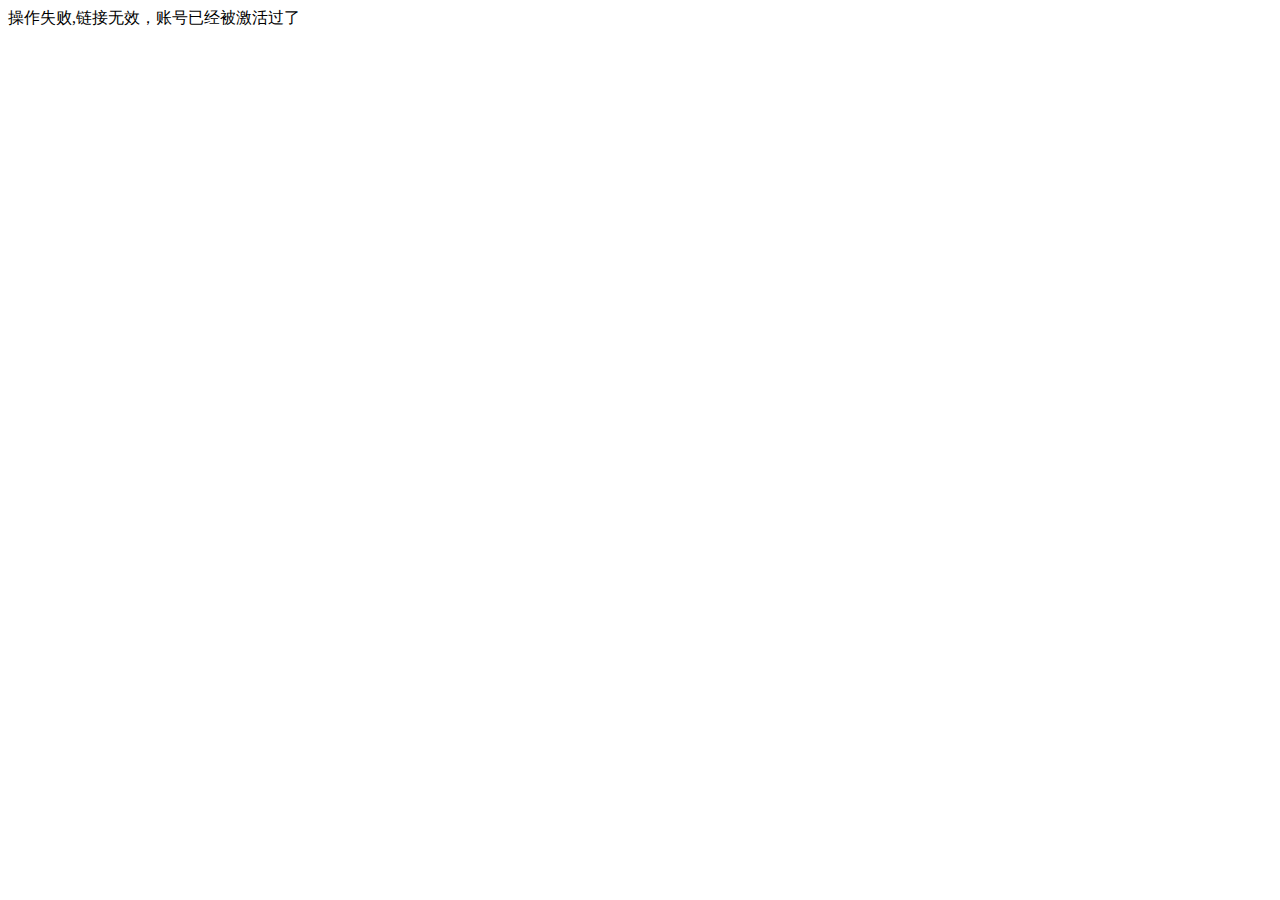
<file: src/main/webapp/html/isActived.html>
<!DOCTYPE HTML PUBLIC "-//W3C//DTD HTML 4.01 Transitional//EN">
<html>
  <head>
    <title>操作失败</title>
	
    <meta http-equiv="keywords" content="keyword1,keyword2,keyword3">
    <meta http-equiv="description" content="this is my page">
    <meta http-equiv="content-type" content="text/html; charset=UTF-8">
    
    <!--<link rel="stylesheet" type="text/css" href="./styles.css">-->

  </head>
  
  <body>
    操作失败,链接无效，账号已经被激活过了
  </body>
</html>
</file>
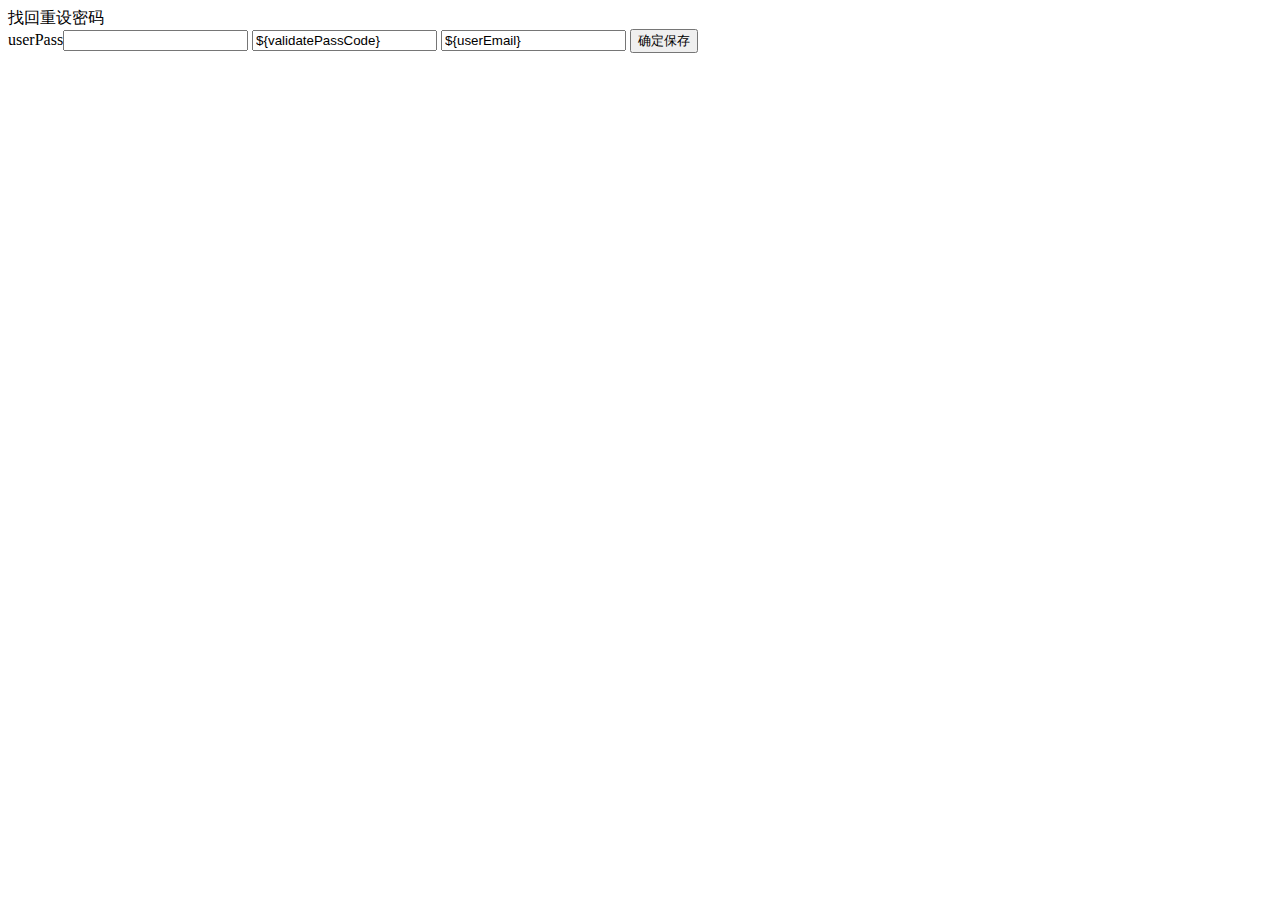
<file: src/main/webapp/html/resetPass.html>
<!DOCTYPE HTML PUBLIC "-//W3C//DTD HTML 4.01 Transitional//EN">
<html>
<head>
<title>重设密码</title>

<meta http-equiv="keywords" content="keyword1,keyword2,keyword3">
<meta http-equiv="description" content="this is my page">
<meta http-equiv="content-type" content="text/html; charset=UTF-8">

<!--<link rel="stylesheet" type="text/css" href="./styles.css">-->

</head>

<body>
	找回重设密码
	<form action="user/resetFindPass.do" method="post">
		userPass<input type="password" name="userPass" /> <input
			name="validatePassCode" type="text" value="${validatePassCode}">
		<input name="userEmail" type="text" value="${userEmail}"> <input
			type="submit" value="确定保存" />
	</form>
</body>
</html>
</file>
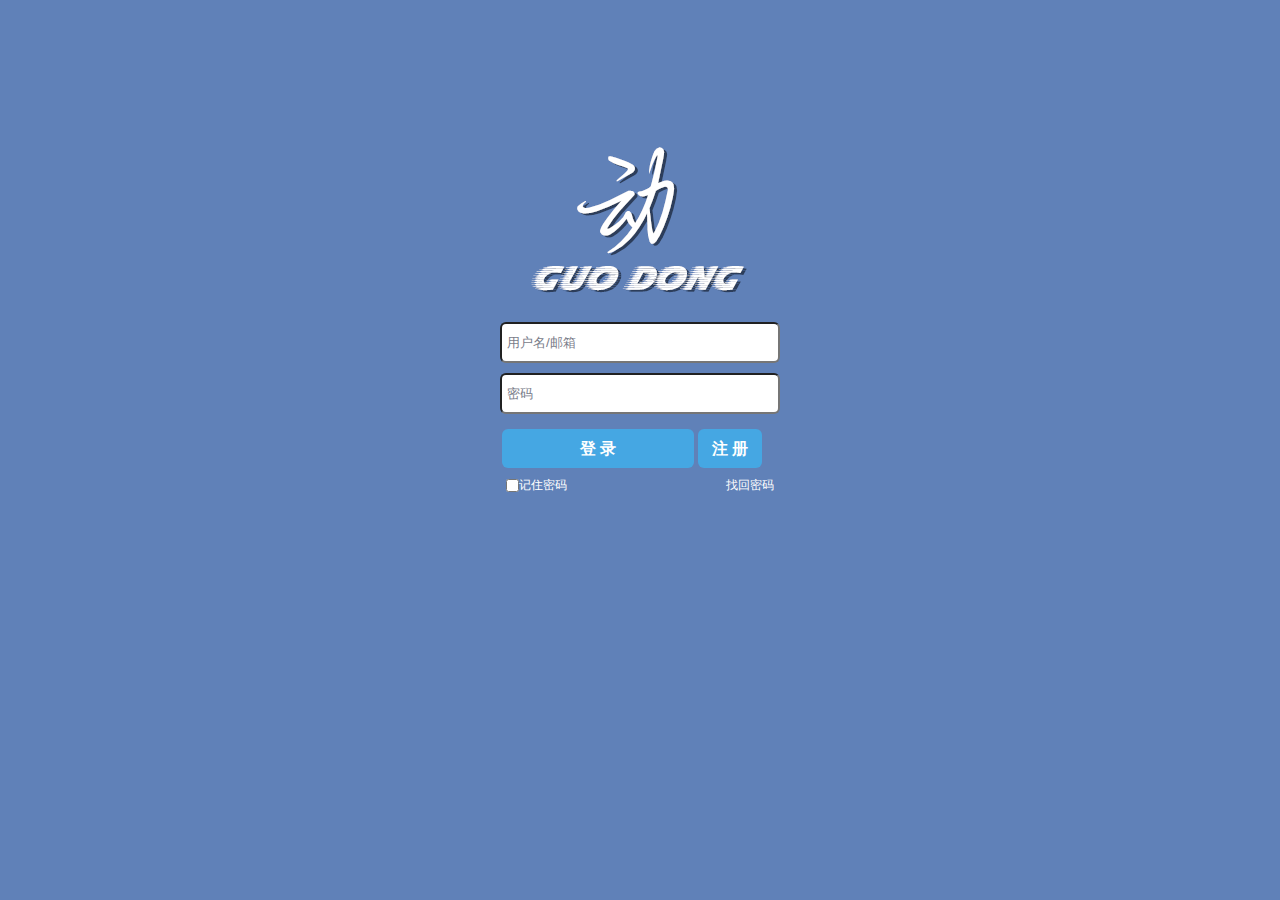
<file: src/main/webapp/gd4/tpls/login.html>
<!DOCTYPE html>
<html>
<head>
	<title>果动</title>
	<meta charset="utf-8">
	<link rel="shortcut icon" href="../images/favicon.jpg">
	<script type="text/javascript" src="../framework/jquery-1.9.1/jquery.js"></script>
	<link rel="stylesheet" type="text/css" href="../css/login.css">
	
</head>
<body class="body1">
<div >
	<div class="login-box-w">
    	<!-- 登录框logo -->
		<div class="logo-w"><a href="#"><img src="../images/logo-bg1.png"></a></div>
		<!-- 登录框输入信息 -->
		<div class="login-inf-w" >
			<form>
				<input class="account-w" type="text" value="用户名/邮箱" onfocus="if(this.value==defaultValue||'请重新输入您的账号') {this.value='';this.style.color='#030303'}" onblur="if(!value) {value=defaultValue}" style="color:#797C89;" />

				<input class="password-w" type="text" value="密码" onfocus="if(this.value==defaultValue) {this.value='';this.type='password';this.style.color='#030303'}" onblur="if(!value) {value=defaultValue; this.type='text';}" style="color:#797C89;" />

				<a class="login-w" href="javascript:void(0)" onclick="login()"><strong>登 录</strong></a>

				<a class="register-w" href="register.html"><strong>注 册</strong></a>
				<div class="bottom-w">
					<input class="checkbox-w" type="checkbox" name="checkbox" value="checkbox1">
					<div class="remember-w">记住密码</div>
					<div class="find-w"><a  onclick="location='passw-recover.html'" href="#">找回密码</a></div>
				</div>				
			</form>
		</div>
	</div>
</div>
<script type="text/javascript" src="../js/login.js"></script>  
</body>
</html>
</file>
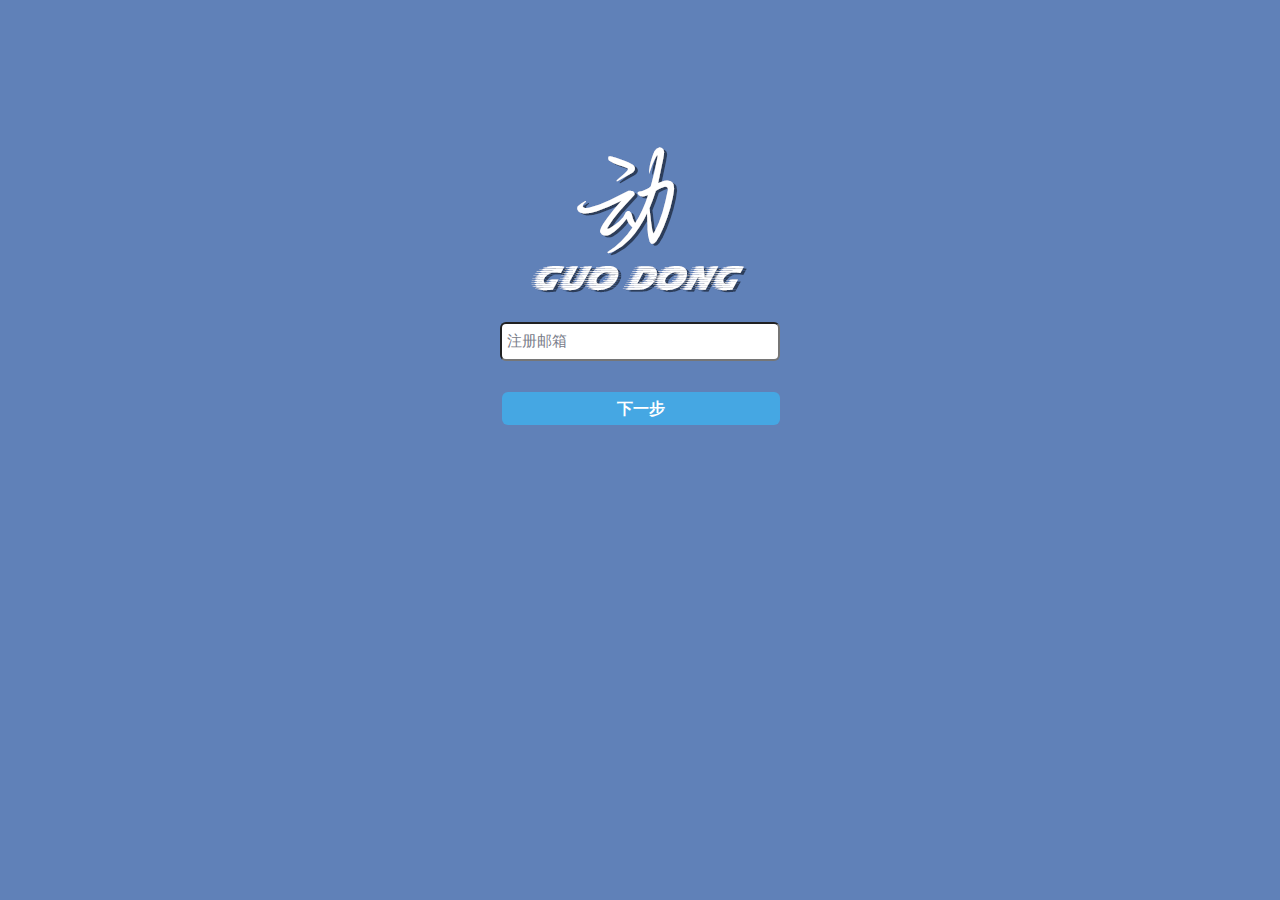
<file: src/main/webapp/gd4/tpls/passw-recover.html>
<!DOCTYPE html>
<html>
<head>
	<title>果动</title>
	<meta charset="utf-8">
	<link rel="shortcut icon" href="../images/favicon.jpg">
<script type="text/javascript" src="../framework/jquery-1.9.1/jquery.js"></script>
	<link rel="stylesheet" type="text/css" href="../css/passw-recover.css">
	
</head>
<body class="body1">
<div >
	<div class="login-box-w">
    	<!-- 登录框logo -->
		<div class="logo-w"><a href="#"><img src="../images/logo-bg1.png"></a></div>
		<!-- 登录框输入信息 -->
		<div class="login-inf-w" >
			<form>
				<input class="account-w" type="text" value="注册邮箱" onfocus="if(this.value==defaultValue) {this.value=''}" onblur="if(!value) {value=defaultValue}" style="color:#797C89;" />		
			</form>
			<a class="login-w" href="javascript:void(0)" onclick="location='sendmail.html'"><strong>下一步</strong></a>
		</div>
	</div>
</div>


<script type="text/javascript">
	function login () {
	$.ajax({
			url: 'http://10.28.23.121:8080/gd/user/login.do',
			type: 'POST',
			data:{	
					cardId:1213,
					password:123
			},
			dataType: 'json'
		})
		.done(function(data) {
			console.log("SUCCESSFUL");
		})
		.fail(function() {
			console.log("error");
		})
		.always(function() {
			console.log("complete");
		});	
}
</script>
    
</body>
</html>
</file>
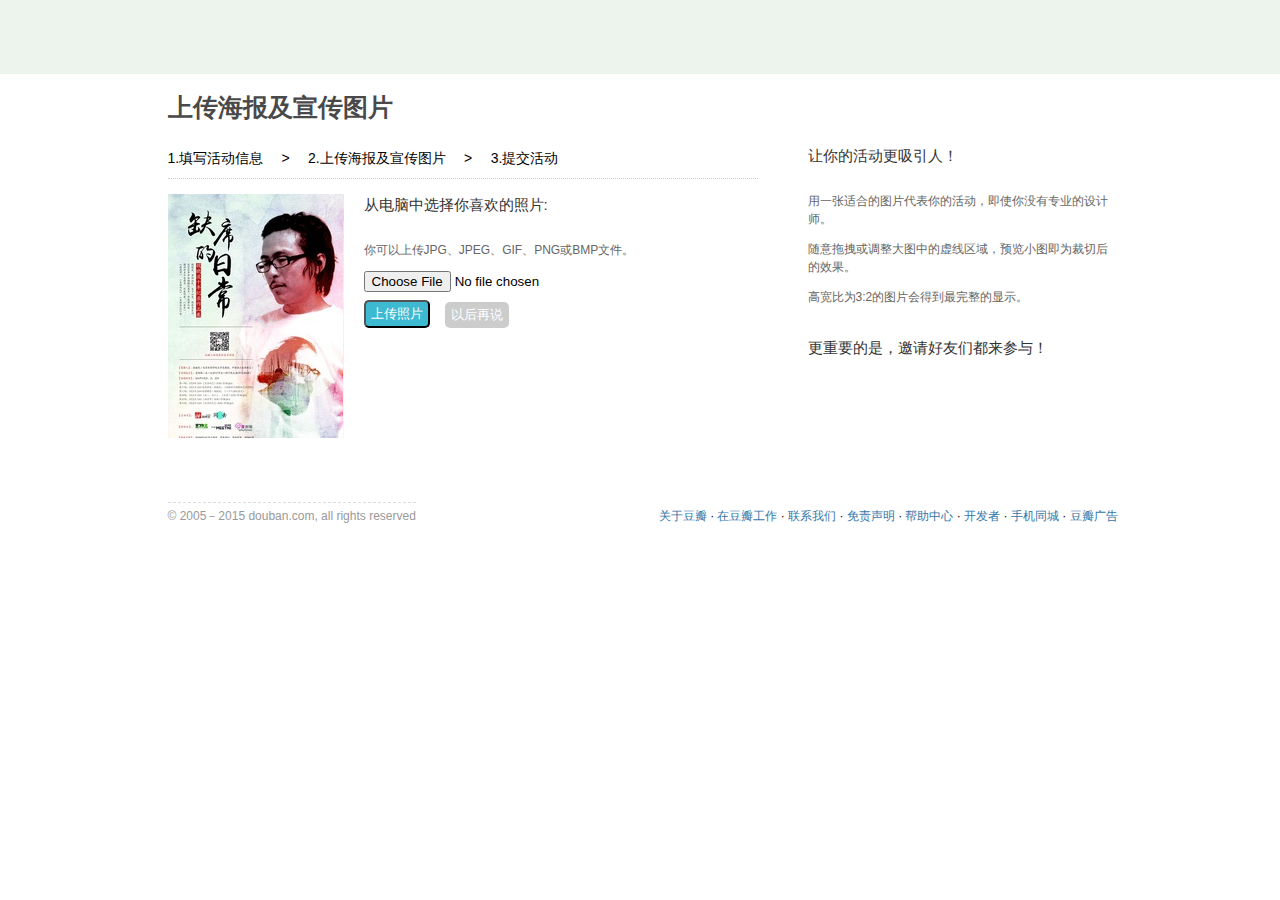
<file: src/main/webapp/gd4/tpls/publish-poster.html>
<!DOCTYPE html>
<html>
<head>
	<title>果动</title>
	<meta	charset="utf-8">
	<link rel="shortcut icon" href="../images/favicon.jpg">	
	<link rel="stylesheet" type="text/css" href="../css/publish-poster.css">

	<script src="../framework/jquery-1.9.1/jquery.js"></script>

    <script src="../framework/jquery.timepicker.js"></script>
    <link rel="stylesheet" type="text/css" href="../framework/jquery.timepicker.css" />

    <script src="../framework/bootstrap-datepicker.js"></script>
    <link rel="stylesheet" type="text/css" href="../framework/bootstrap-datepicker.css" />

	<script src="../framework/jquery.datepair.js"></script>
	
</head>
<body>
	<div>
		<!-- 导航栏 -->
		<div class="nav1-w"></div>
		<!-- 中间内容 -->
		<div class="content-w">
			<!-- left -->
			<div class="content-left-w">
				<!-- title -->
				<div class="cont-headline-w"><h1>上传海报及宣传图片</h1></div>
				<div class="cont-flow-w">
					<span>1.填写活动信息</span>
					<span>></span>  
					<span>2.上传海报及宣传图片</span>
					<span>></span>  
					<span>3.提交活动</span>
				</div>





				<!-- 活动信息form表单 -->
				<form>

					<div class="pic">
						
					</div>
					<div class="pic2">
						<h2>从电脑中选择你喜欢的照片:</h2>
						<p class="pl">你可以上传JPG、JPEG、GIF、PNG或BMP文件。</p>
						<input type="file">	
						<div class="next"><button id="next" style="color='red'"> 上传照片 </button></div>
						<div class="cancel"><button id="cancel" style="color='red'"> 以后再说 </button></div>					
					</div>					


										
				</form>		
			</div>
			<!-- right -->
			<div class="content-right-w">
					<h2>让你的活动更吸引人！</h2>
					<p class="pl">用一张适合的图片代表你的活动，即使你没有专业的设计师。</p>
					<p class="pl">随意拖拽或调整大图中的虚线区域，预览小图即为裁切后的效果。</p>
					<p class="pl">高宽比为3:2的图片会得到最完整的显示。</p>
					<br>
					<h2>更重要的是，邀请好友们都来参与！</h2>
			</div>
		<!-- 最下部信息 -->
		<div class="bottom">
			<div class="hidden-sm">
				<span id="icp" class="fleft gray-link">
				    © 2005－2015 douban.com, all rights reserved
				</span>

				<a href="#" style="display: none;"></a>

				<span class="fright">
				    <a href="#">关于豆瓣</a>
				    · <a href="#">在豆瓣工作</a>
				    · <a href="#">联系我们</a>
				    · <a href="#">免责声明</a>
				    
				    · <a href="#">帮助中心</a>
				    · <a href="#" target="_blank">开发者</a>
				    · <a href="#">手机同城</a>
				    · <a href="#">豆瓣广告</a>
				</span>
    		</div>
		</div>
	</div>
</div>

</body>
</html>
</file>
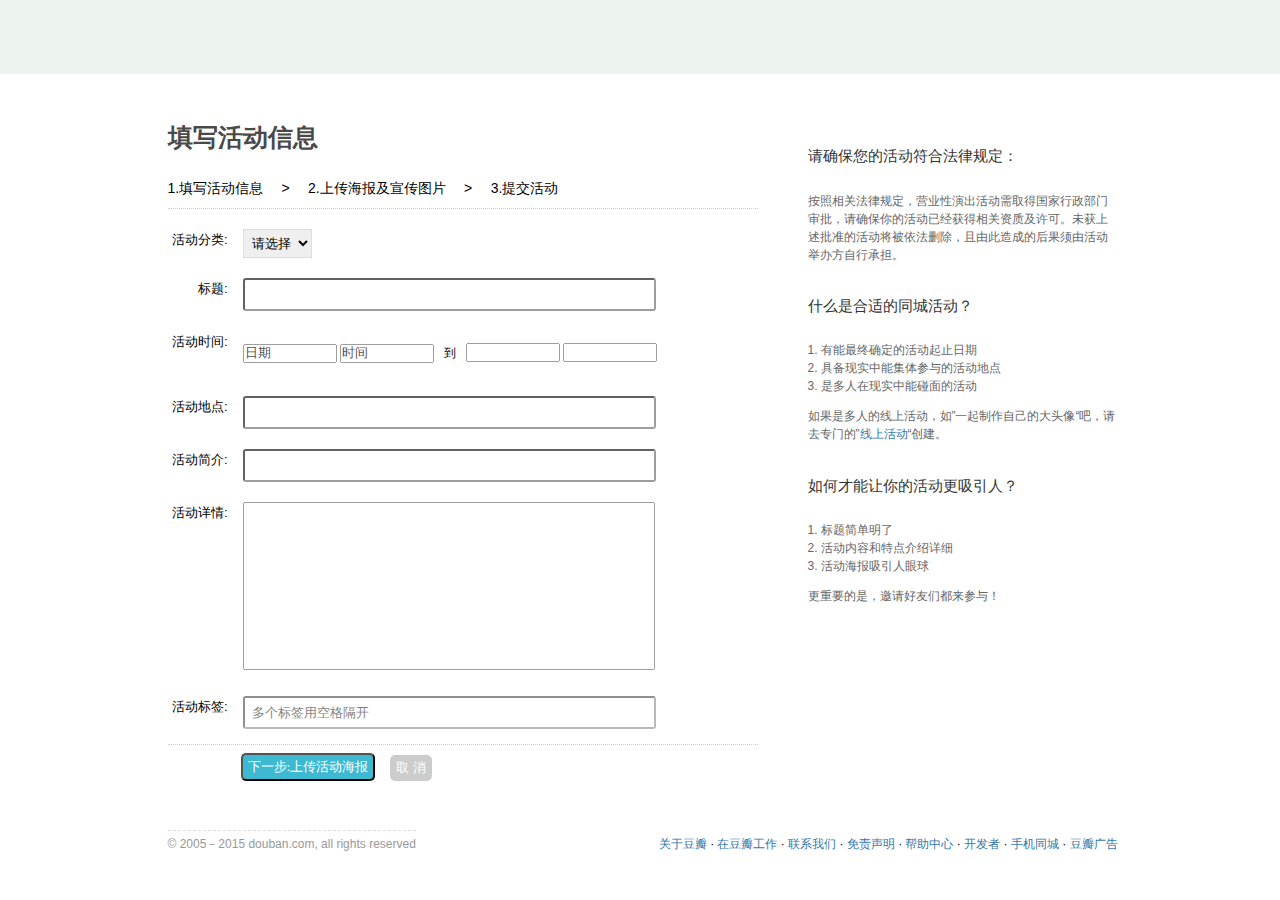
<file: src/main/webapp/gd4/tpls/publish.html>
<!DOCTYPE html>
<html>
<head>
	<title>果动</title>
	<meta	charset="utf-8">
	<link rel="shortcut icon" href="../images/favicon.jpg">	
	<link rel="stylesheet" type="text/css" href="../css/publish.css">

	<script src="../framework/jquery-1.11.2.min.js"></script>
    <script src="../framework/jquery.timepicker.js"></script>
    <link rel="stylesheet" type="text/css" href="../framework/jquery.timepicker.css" />

    <script src="../framework/bootstrap-datepicker.js"></script>
    <link rel="stylesheet" type="text/css" href="../framework/bootstrap-datepicker.css" />

	<script src="../framework/jquery.datepair.js"></script>

	<script language="JavaScript" type="text/JavaScript">
	    $(document).ready(function(){
		  $("#next").click(function(){
		  $("#content2").show();
		  });
		});	
	</script>
	
</head>
<body>
<!-- if (document.getElementById){
		    	target2=document.getElementById(targetid2);
		        target1=document.getElementById(targetid1);
		                target1.style.display="none";
		                target2.style.display="block";
		        return false; 
		    } -->
	<div>
		<!-- 导航栏 -->
		<div class="nav1-w"></div>
		<!-- 中间内容 -->
		<div id="content1" class="content-w content-w1">
			<!-- left -->
			<div class="content-left-w">
				<!-- title -->
				<div class="cont-headline-w"><h1>填写活动信息</h1></div>
				<div class="cont-flow-w">
					<span>1.填写活动信息</span>
					<span>></span>  
					<span>2.上传海报及宣传图片</span>
					<span>></span>  
					<span>3.提交活动</span>
				</div>

				<!-- 活动信息form表单 -->
				<form>
					<div class="cont-classify-w style-w">
						<label>活动分类:</label>
						<div class="act-classify-w">
							<select id="acti_type" class="" name="">
								<option value="00">请选择</option>
								<option value="10">电影</option>
								<option value="11">讲座</option>
								<option value="12">音乐</option>
								<option value="13">派对</option>
								<option value="14">旅游</option>
								<option value="15">运动</option>
								<option value="16">比赛</option>
								<option value="17">竞技</option>
								<option value="99">其他</option>	
							</select>
						</div>
					</div>

					<div class="cont-title-w style-w">
						<label>标题:</label>
						<input id="input-info" type="text" name="" value="">
					</div>

					<div class="cont-time-w style-w">
						<label>活动时间:</label>
						<p id="basicExample" >
						    <input onfocus="if (value =='日期'){value =''}" onblur="if (value ==''){value='日期'}" value="日期" type="text" class="date start"  />
						    <input onfocus="if (value =='时间'){value =''}" onblur="if (value ==''){value='时间'}" value="时间" type="text" class="time start" /> &nbsp;&nbsp;到&nbsp;&nbsp;
						    <input type="text" class="time end" />
						    <input type="text" class="date end" />
						</p>
						<script>
						    // initialize input widgets first
						    $('#basicExample .time').timepicker({
						        'showDuration': true,
						        'timeFormat': 'g:ia'
						    });

						    $('#basicExample .date').datepicker({
						        'format': 'm/d/yyyy',
						        'autoclose': true
						    });

						    // initialize datepair
						    $('#basicExample').datepair();
						</script>
					</div>

					<div class="cont-address-w style-w">
						<label>活动地点:</label>
						<input id="input-info"  type="text" name="" value="">
					</div>

					<div class="cont-poster-w style-w">
						<label>活动简介:</label>
						<input id="input-info"  type="text" name="" value="">
					</div>

					<div class="cont-details-w style-w">
						<label>活动详情:</label>
						<textarea></textarea>
					</div>

					<div class="cont-label-w style-w">
						<label>活动标签:</label>
						<input style="opacity:0.5;" onfocus="if (value =='多个标签用空格隔开'){value =''}" onblur="if (value ==''){value='多个标签用空格隔开'}" value="多个标签用空格隔开" id="input-info"  type="text"  name="" value="">
					</div>

				</form>

					<div class="next"><button class="button1"  id="next"  style="color='red' href="#icp" "> 下一步:上传活动海报 </button></div>
					<div class="cancel"><button id="cancel" style="color='red'"> 取 消 </button></div>
							
			</div>
			<!-- right -->
			<div class="content-right-w">
					<h2>请确保您的活动符合法律规定：</h2>
					<p class="pl">按照相关法律规定，营业性演出活动需取得国家行政部门审批，请确保你的活动已经获得相关资质及许可。未获上述批准的活动将被依法删除，且由此造成的后果须由活动举办方自行承担。</p>
					<br>
					<h2>什么是合适的同城活动？</h2>
					<ol class="pl">
					    <li>有能最终确定的活动起止日期</li>
					    <li>具备现实中能集体参与的活动地点</li>
					    <li>是多人在现实中能碰面的活动</li>
					</ol>
					<p class="pl">如果是多人的线上活动，如”一起制作自己的大头像“吧，请去专门的”<a href="#">线上活动</a>“创建。</p>
					<br>
					<h2>如何才能让你的活动更吸引人？</h2>
					<ol class="pl">
					    <li>标题简单明了 </li>
					    <li>活动内容和特点介绍详细</li>
					    <li>活动海报吸引人眼球 </li>
					</ol>
					<p class="pl"> 更重要的是，邀请好友们都来参与！</p>
			</div>

		<div id="content2" class="content-w content-w2">
			<!-- left -->
			<div class="content-left-w">
				<!-- title -->
				<div class="cont-headline-w"><h1>上传海报及宣传图片</h1></div>
				<div name="icp" class="cont-flow-w">
					<span>1.填写活动信息</span>
					<span>></span>  
					<span>2.上传海报及宣传图片</span>
					<span>></span>  
					<span>3.提交活动</span>
				</div>





				<!-- 活动信息form表单 -->
				<form>

					<div class="pic">
						
					</div>
					<div class="pic2">
						<h2>从电脑中选择你喜欢的照片:</h2>
						<p class="pl">你可以上传JPG、JPEG、GIF、PNG或BMP文件。</p>
						<input type="file">	
						<div class="next"><button style="color='red'"> 上传照片 </button></div>
						<div class="cancel"><button id="cancel" style="color='red'"> 以后再说 </button></div>					
					</div>					


										
				</form>		
			</div>
			<!-- right -->
			<div class="content-right-w">
					<h2>让你的活动更吸引人！</h2>
					<p class="pl">用一张适合的图片代表你的活动，即使你没有专业的设计师。</p>
					<p class="pl">随意拖拽或调整大图中的虚线区域，预览小图即为裁切后的效果。</p>
					<p class="pl">高宽比为3:2的图片会得到最完整的显示。</p>
					<br>
					<h2>更重要的是，邀请好友们都来参与！</h2>
			</div>

		</div>

		<!-- 最下部信息 -->
		<div class="bottom">
			<div class="hidden-sm">
				<span  id="icp" class="fleft gray-link">
				    © 2005－2015 douban.com, all rights reserved
				</span>

				<a href="#" style="display: none;"></a>

				<span class="fright">
				    <a href="#">关于豆瓣</a>
				    · <a href="#">在豆瓣工作</a>
				    · <a href="#">联系我们</a>
				    · <a href="#">免责声明</a>
				    
				    · <a href="#">帮助中心</a>
				    · <a href="#" target="_blank">开发者</a>
				    · <a href="#">手机同城</a>
				    · <a href="#">豆瓣广告</a>
				</span>
    		</div>
		</div></div>
	
</div>

</body>
</html>
</file>
<file: src/main/webapp/gd4/css/login.css>
.body1{
	width: 100%;
	height: 100%;
	background-color:#6081B8;
}
a:link{

	text-decoration: none;	
}
a:hover{
	background-color:#5ABFFF;
}
.login-box-w{
	width: 300px;
	height: 400px;
	margin:0px auto;
	position: relative;
	top: 120px;
}
.logo-w{
	margin:0px auto;
	width: 75%;
	height: 177px;
}
.logo-w img{
	text-align: center;
}
.logo-w a:hover{
	background-color: #6081B8;
}
.account-w,.password-w{
	width: 266px;
	float: left;
	margin:5px 10px;
	padding: 11px 5px;
	border-radius: 6px;
}
.password-w{
	margin-bottom: 25px;
}
.account-w{
	margin-top: 25px;
}
.login-w{
	color: #fff;
	margin-left: 12px;
	padding: 11px 78px;
	border-radius: 6px;
	background-color:#45A7E3;
}
.register-w{
	color: #fff;
	padding: 11px 14px;
	border-radius: 6px;
	background-color:#45A7E3;
}
.checkbox-w{
	float: left;
	margin-top: 2px;
}
.remember-w{
	float: left;
	font-size: 12px;
	font-family: 'Microsoft YaHei';
	color: #fff;
}
.find-w{	
	color: #fff;
	float: right;
	font-size: 12px;
	font-family: 'Microsoft YaHei';
}
.find-w a{
	color: #fff;
}
.find-w a:hover{
	color: #5ABFFF;
	background-color: #6081B8;
}
.bottom-w{
	margin:17px 16px;
}
.login-inf-w input{
	font-weight: 200px;
}
*{
	margin:0px;
	padding: 0px;
}
img{
	border:0px;
}
</file>
<file: src/main/webapp/gd4/css/passw-recover.css>
.body1{
	width: 100%;
	height: 100%;
	background-color:#6081B8;
}
a:link{

	text-decoration: none;	
}
a:hover{
	background-color:#5ABFFF;
}

.login-box-w{
	width: 300px;
	height: 400px;
	margin:0px auto;
	position: relative;
	top: 120px;
}

.logo-w{
	margin:0px auto;
	width: 75%;
	height: 177px;
}
.logo-w img{
	text-align: center;
}
.logo-w a:hover{
	background-color: #6081B8;
}
.account-w{
	font: 15px Arial, Helvetica, sans-serif;
	width: 266px;
	float: left;
	margin:5px 10px;
	padding: 9px 5px;
	border-radius: 6px;
}
.account-w{
	margin-top: 25px;
	margin-bottom: 38px;
}
.login-w{
	color: #fff;
	margin-left: 12px;
	padding: 8px 115px;
	border-radius: 6px;
	background-color:#45A7E3;
}
*{
	margin:0px;
	padding: 0px;
}
img{
	border:0px;
}
</file>
<file: src/main/webapp/gd4/css/publish-poster.css>
*{
	margin:0px;
	padding: 0px;
}
body, td, th {
	font: 12px Helvetica,Arial,sans-serif;
	line-height: 1.62;
}

h1{
	word-wrap:break-word;
	display:block;
	font-size:25px;
	font-weight:bold;
	color:#494949;
	margin:0px;
	padding:0px 0px 15px 0px;
	line-height:1.1;
	padding-bottom: 25px;
}
ul li{
	list-style: none;
	list-style-position: inside;
}
a:link{
	text-decoration: none;	
}
.nav1-w{
	width: 100%;
	height: 74px;
	background-color:#EDF4ED;
}
.content-w{
	padding: 20px 10px 5px 15px;
	width: 950px;
	min-height: 100%;
	margin:0px auto;/*
	background-color:#EEF4FF;*/
}
.content-left-w{
	width: 590px;
	height: auto;
	float: left;	
	padding-right:20px;	
}
.cont-headline-w{
	width: 100%;
	height: auto;
}
.cont-flow-w span{
	width: 100%;
	height:auto;
	font-size: 14px;
	margin-right: 15px;
}
.cont-flow-w{
	padding-bottom: 9px;
	border-bottom: dotted 1px #ccc;
}

.content-right-w {
	margin-top: 51px;
  	width: 310px;
  	padding-left: 20px;
  	float: right;
}
.pl {
  font: 12px Arial,Helvetica,sans-serif;
  line-height: 150%;
  color: #666;
}
a{
	color: #3377AA;
}
a:hover{
	text-decoration: underline;
}

p {
  margin-top: .5em;
  margin-bottom: .7em;
}
p {
  display: block;
  -webkit-margin-before: 1em;
  -webkit-margin-after: 1em;
  -webkit-margin-start: 0px;
  -webkit-margin-end: 0px;
}

h2 {
  display: block;
  font-size: 1.5em;
  -webkit-margin-before: 0.83em;
  -webkit-margin-after: 0.83em;
  -webkit-margin-start: 0px;
  -webkit-margin-end: 0px;
  font-weight: bold;
}
h2 {
  font: 15px Arial,Helvetica,sans-serif;
  color: #072;
  margin: 0 0 12px 0;
  line-height: 150%;
    margin-bottom: 24px;
  color: #333;
}
ol {
  list-style: decimal;	
  list-style-position:inside;
}

.bottom{
	margin-top: 49px;
	float: 	left;	
	width: 100%;
	height: 32px;
}
#icp{
  color: #999;
  padding: 6px 0;
  margin-top: 40px;
  overflow: hidden;
  zoom: 1;
  border-top: 1px dashed #ddd;
}
.fright{
	float: right;
}
.fright a:hover{
	color: white;
	background-color: #37a;
	text-decoration: none;
}
.pic{
	float: left;
	width: 176px;
	height: 244px;
	margin:15px 20px 20px 0px; 
	background-image: url(../images/1.jpg);
}
.pic2{
	width: 300px;
	margin-top: 15px;
	float: left;
}

.next  button{
	border-radius: 5px;
	color: #fff;
	background-color: #3DBAD1;
	margin: 8px 15px 5px 0px;
	padding:3px 5px;
	float: left;
	font-family: 'Segoe UI Light'; 
	font-size: 10pt
}

.next button:hover{
	cursor:pointer;
	background-color: #4D8690;
}

.cancel button{
	border-radius: 5px;
	color: #fff;
	background-color: #CCCCCC;
	margin: 10px 15px 5px 0px;
	padding:3px 5px;
	float: left;
	font-family: 'Segoe UI Light'; 
	font-size: 10pt;
	border:1px solid transparent;
}

.cancel button:hover{
	border:1px solid #A2A0A0;
	cursor:pointer;
}
</file>
<file: src/main/webapp/gd4/css/publish.css>
*{
	margin:0px;
	padding: 0px;
}
body, td, th {
	font: 12px Helvetica,Arial,sans-serif;
	line-height: 1.62;
}
h1{
	word-wrap:break-word;
	display:block;
	font-size:25px;
	font-weight:bold;
	color:#494949;
	margin:0px;
	padding:0px 0px 15px 0px;
	line-height:1.1;
	padding-bottom: 25px;
}
ul li{
	list-style: none;
	list-style-position: inside;
}
a:link{
	text-decoration: none;	
}
.nav1-w{
	width: 100%;
	height: 74px;
	background-color:#EDF4ED;
}
.content-w{
	padding: 20px 10px 5px 15px;
	width: 950px;
	height: 744px;
	margin:0px auto;
}
.content-left-w{
	width: 590px;
	height: auto;
	float: left;	
	padding-right:20px;	
}
.cont-headline-w{
	margin-top: 30px;
	width: 100%;
	height: auto;
}
.cont-flow-w span{
	width: 100%;
	height:auto;
	font-size: 14px;
	margin-right: 15px;
}
.cont-flow-w{
	padding-bottom: 9px;
	border-bottom: dotted 1px #ccc;
}



.cont-classify-w{
	float: left;
	width: 100%;
}
label{
	display: inline-block;
	float: left;
	margin-right: 15px;
	text-align: right;
	width: 60px;
	font-size: 13px;
	vertical-align: middle;
}
.act-classify-w select{
	float: left;
	border: 1px solid #ddd;
	padding: 5px 4px
}

.cont-title-w{
	margin-top: 30px;
	float: left;
	width: 100%;
}
.cont-time-w{
	float: left;
	width: 100%;
}
.cont-address-w{
	float: left;
	width: 100%;
}
.cont-poster-w{
	float: left;
	width: 100%;
}
.cont-details-w{
	float: left;
	width: 100%;
}
.cont-details-w textarea{
	opacity:0.7;	
	padding:8px 5px;
	resize: none;
	width:400px;
	height:150px; 
}

.cont-cost-w{
	float: left;
	width: 100%;
}
.cont-require-w{
	float: left;
	width: 100%;
}
.cont-label-w{
	float: left;
	width: 100%;
	padding-bottom: 15px;
	border-bottom: dotted 1px #ccc;
}
.style-w{
	margin-top: 20px;
}
#input-info{
	opacity:0.7;
	border-radius: 3px;
	width: 395px;
	padding:7px;
}
.submit a{
	margin:5px 15px;
	padding:3px 5px;
	background-color: #3DBAD1;
	border-radius: 4px;
}
.submit a:hover{
	margin:5px 15px;
	padding:3px 5px;
	background-color: #80B3C9;
	border-radius: 4px;
}

#basicExample input{
	width: 90px;
	opacity:0.7;
}
#next{
	margin-left: 73px;
}

.next  button{
	border-radius: 5px;
	color: #fff;
	background-color: #3DBAD1;
	margin: 8px 15px 5px 0px;
	padding:3px 5px;
	float: left;
	font-family: 'Segoe UI Light'; 
	font-size: 10pt
}

.next button:hover{
	cursor:pointer;
	background-color: #4D8690;
}

.cancel button{
	border-radius: 5px;
	color: #fff;
	background-color: #CCCCCC;
	margin: 10px 15px 5px 0px;
	padding:3px 5px;
	float: left;
	font-family: 'Segoe UI Light'; 
	font-size: 10pt;
	border:1px solid transparent;
}

.cancel button:hover{
	border:1px solid #A2A0A0;
	cursor:pointer;
}

.content-right-w {
	margin-top: 51px;
  	width: 310px;
  	padding-left: 20px;
  	float: right;
}
.pl {
  font: 12px Arial,Helvetica,sans-serif;
  line-height: 150%;
  color: #666;
}
a{
	color: #3377AA;
}
a:hover{
	text-decoration: underline;
}

p {
  margin-top: .5em;
  margin-bottom: .7em;
}
p {
  display: block;
  -webkit-margin-before: 1em;
  -webkit-margin-after: 1em;
  -webkit-margin-start: 0px;
  -webkit-margin-end: 0px;
}

h2 {
  display: block;
  font-size: 1.5em;
  -webkit-margin-before: 0.83em;
  -webkit-margin-after: 0.83em;
  -webkit-margin-start: 0px;
  -webkit-margin-end: 0px;
  font-weight: bold;
}
h2 {
  font: 15px Arial,Helvetica,sans-serif;
  color: #072;
  margin: 0 0 12px 0;
  line-height: 150%;
    margin-bottom: 24px;
  color: #333;
}
ol {
  list-style: decimal;	
  list-style-position:inside;
}

.bottom{
	margin-top: 49px;
	float: 	left;	
	width: 100%;
	height: 32px;
}
#icp{
  color: #999;
  padding: 6px 0;
  margin-top: 40px;
  overflow: hidden;
  zoom: 1;
  border-top: 1px dashed #ddd;
}
.fright{
	float: right;
}
.fright a:hover{
	color: white;
	background-color: #37a;
	text-decoration: none;
}

.content-w2{
	display: none;

}
</file>
